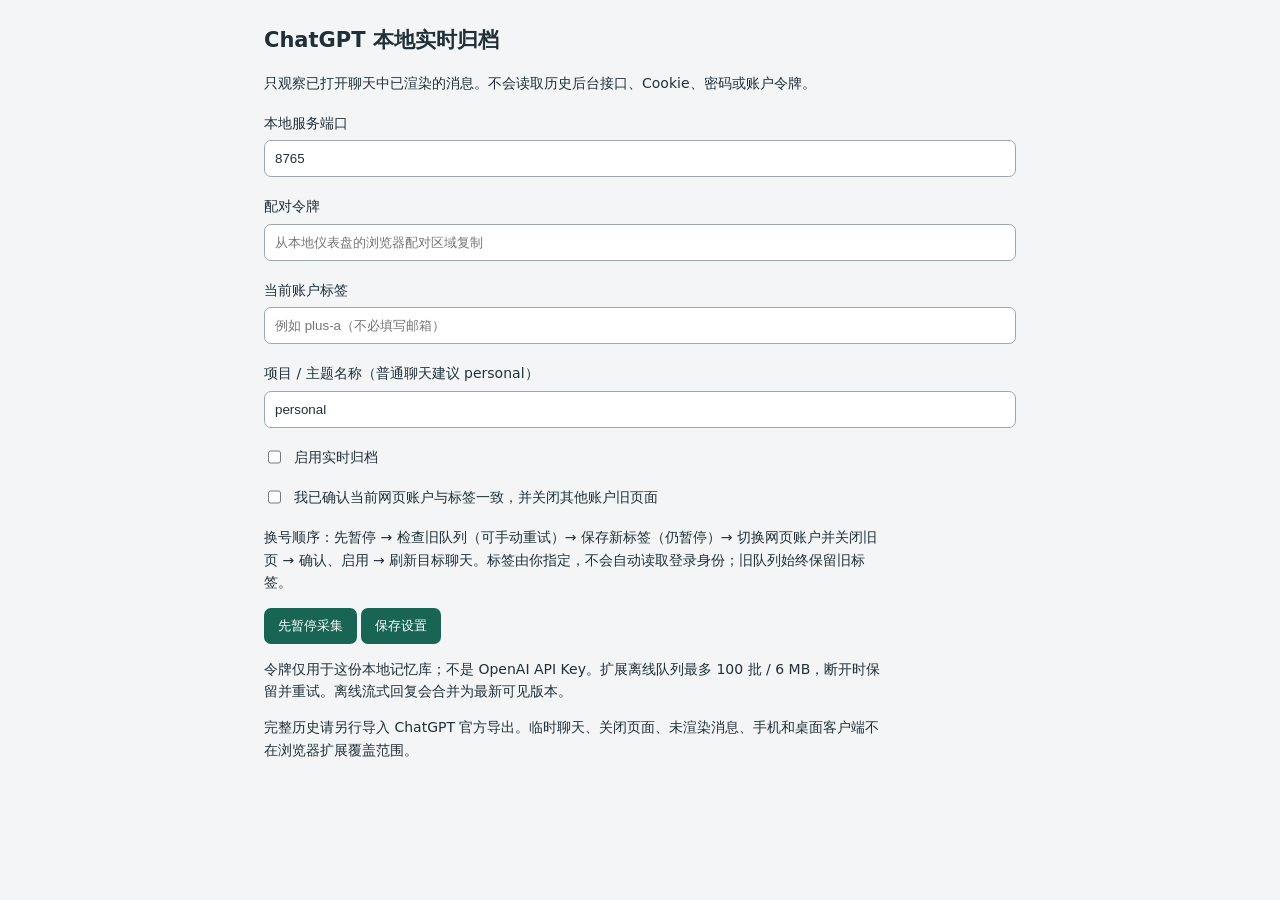
<file: browser-extension/options.html>
<!doctype html>
<html lang="zh-CN"><head><meta charset="utf-8"><meta name="viewport" content="width=device-width,initial-scale=1"><title>本地归档设置</title><link rel="stylesheet" href="style.css"></head>
<body class="options"><main><h1>ChatGPT 本地实时归档</h1>
<p>只观察已打开聊天中已渲染的消息。不会读取历史后台接口、Cookie、密码或账户令牌。</p>
<form id="settings">
<label>本地服务端口<input name="port" type="number" min="1024" max="65535" value="8765" required></label>
<label>配对令牌<input name="token" type="password" autocomplete="off" required placeholder="从本地仪表盘的浏览器配对区域复制"></label>
<label>当前账户标签<input name="account" required maxlength="128" placeholder="例如 plus-a（不必填写邮箱）"></label>
<label>项目 / 主题名称（普通聊天建议 personal）<input name="project" maxlength="128" value="personal" placeholder="例如 Tao 或 personal"></label>
<label class="checkbox"><input name="enabled" type="checkbox">启用实时归档</label>
<label class="checkbox"><input name="confirm_account" type="checkbox">我已确认当前网页账户与标签一致，并关闭其他账户旧页面</label>
<p>换号顺序：先暂停 → 检查旧队列（可手动重试）→ 保存新标签（仍暂停）→ 切换网页账户并关闭旧页 → 确认、启用 → 刷新目标聊天。标签由你指定，不会自动读取登录身份；旧队列始终保留旧标签。</p>
<button id="pause" type="button">先暂停采集</button>
<button type="submit">保存设置</button> <span id="notice" role="status"></span>
</form>
<p>令牌仅用于这份本地记忆库；不是 OpenAI API Key。扩展离线队列最多 100 批 / 6 MB，断开时保留并重试。离线流式回复会合并为最新可见版本。</p>
<p>完整历史请另行导入 ChatGPT 官方导出。临时聊天、关闭页面、未渲染消息、手机和桌面客户端不在浏览器扩展覆盖范围。</p>
</main><script src="options.js"></script></body></html>
</file>
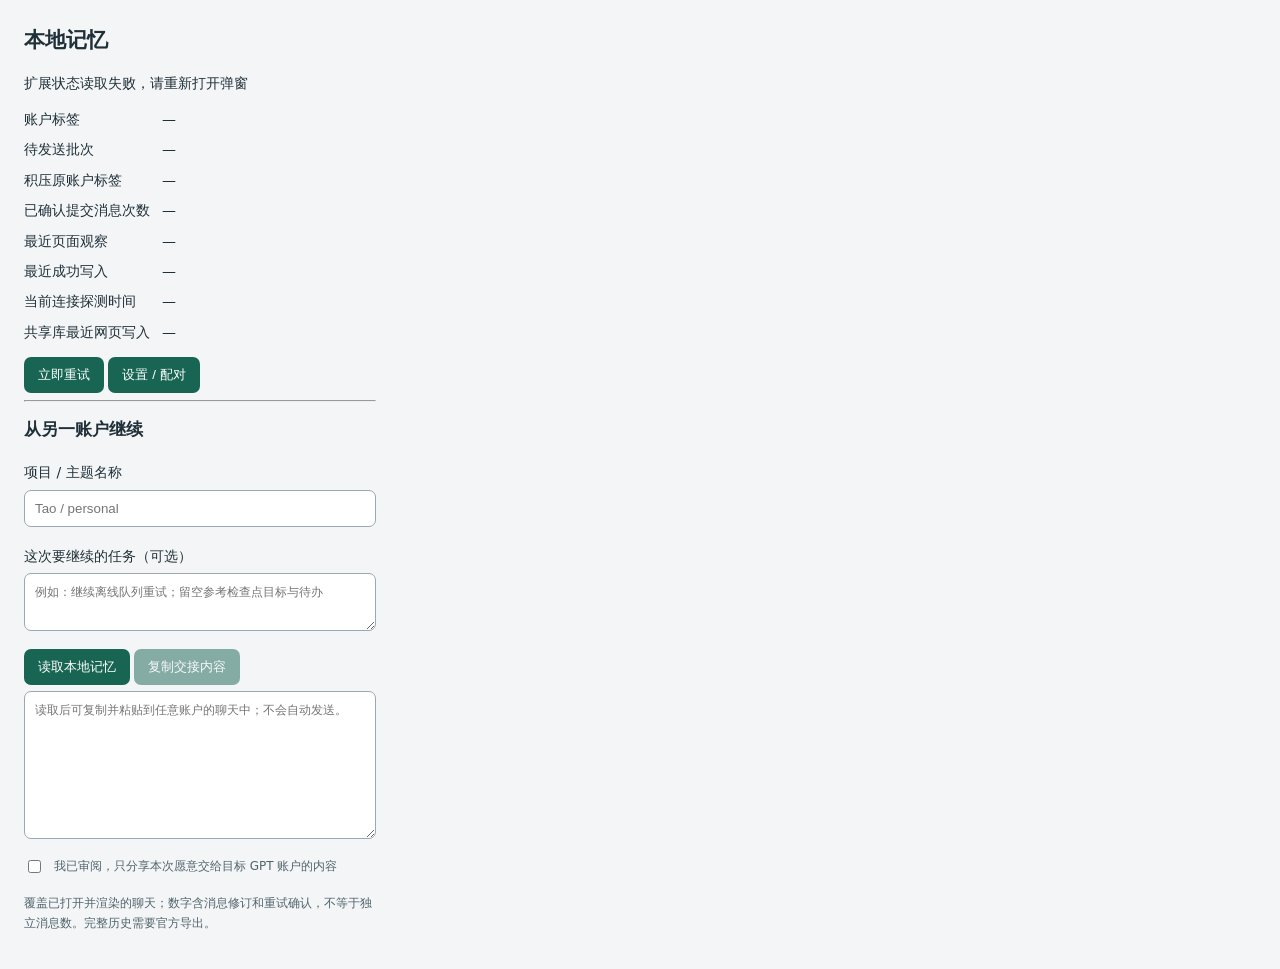
<file: browser-extension/popup.html>
<!doctype html><html lang="zh-CN"><head><meta charset="utf-8"><title>归档状态</title><link rel="stylesheet" href="style.css"></head><body class="popup"><main>
<h1>本地记忆</h1><p id="connection">正在读取状态…</p>
<dl><dt>账户标签</dt><dd id="account">—</dd><dt>待发送批次</dt><dd id="queue">—</dd><dt>积压原账户标签</dt><dd id="queue-accounts">—</dd><dt>已确认提交消息次数</dt><dd id="captured">—</dd><dt>最近页面观察</dt><dd id="capture">—</dd><dt>最近成功写入</dt><dd id="success">—</dd><dt>当前连接探测时间</dt><dd id="health">—</dd><dt>共享库最近网页写入</dt><dd id="server-success">—</dd></dl>
<p id="coverage" class="small"></p>
<p id="error" role="status"></p><button id="retry">立即重试</button> <button id="options">设置 / 配对</button>
<hr><h2>从另一账户继续</h2>
<label>项目 / 主题名称<input id="resume-project" maxlength="128" placeholder="Tao / personal"></label>
<label>这次要继续的任务（可选）<textarea id="resume-task" maxlength="512" rows="2" placeholder="例如：继续离线队列重试；留空参考检查点目标与待办"></textarea></label>
<button id="resume">读取本地记忆</button> <button id="copy" disabled>复制交接内容</button>
<textarea id="handoff" rows="7" readonly placeholder="读取后可复制并粘贴到任意账户的聊天中；不会自动发送。"></textarea>
<label class="checkbox small"><input id="share-confirm" type="checkbox">我已审阅，只分享本次愿意交给目标 GPT 账户的内容</label>
<p id="resume-notice" class="small" role="status"></p>
<p class="small">覆盖已打开并渲染的聊天；数字含消息修订和重试确认，不等于独立消息数。完整历史需要官方导出。</p>
</main><script src="popup.js"></script></body></html>
</file>
<file: browser-extension/style.css>
:root{color-scheme:light dark;font:14px/1.6 system-ui,sans-serif}body{margin:0;background:#f3f5f6;color:#203039}main{padding:24px}h1{font-size:21px;margin:0 0 12px}h2{font-size:17px}p{max-width:70ch}.options{max-width:800px;margin:auto}.popup{width:400px}label{display:block;margin:18px 0}input:not([type=checkbox]),textarea{display:block;width:100%;box-sizing:border-box;padding:10px;margin-top:6px;border:1px solid #99a9af;border-radius:7px;background:white;color:#203039}textarea{font:12px/1.5 monospace;resize:vertical}.checkbox{display:flex;gap:10px}button{padding:9px 14px;border:0;border-radius:7px;background:#186554;color:white;cursor:pointer}button:disabled{opacity:.5;cursor:default}dl{display:grid;grid-template-columns:130px 1fr;gap:8px}dd{margin:0;word-break:break-word}#error{color:#a82922;overflow-wrap:anywhere}.small{font-size:12px;color:#51646d}@media(prefers-color-scheme:dark){body{background:#15242b;color:#e3edef}input:not([type=checkbox]),textarea{background:#21343e;color:#e3edef}.small{color:#a8bfc9}#error{color:#fca39e}}
</file>
